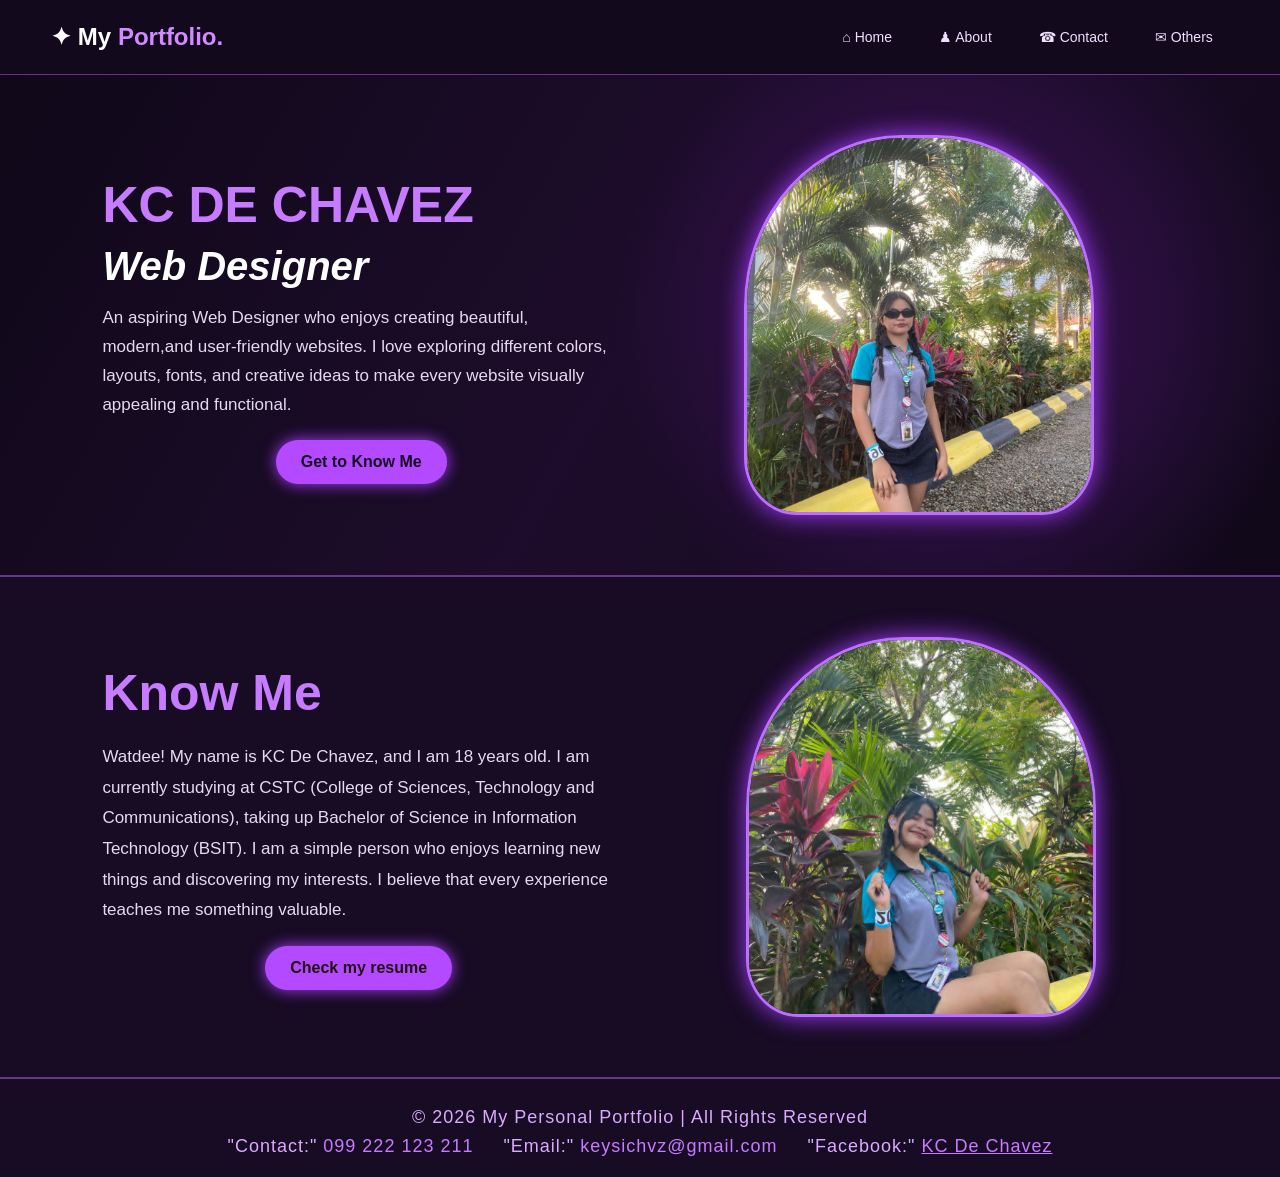
<file: index.html>
<!DOCTYPE html>
<html>
<head>
    <meta charset="UTF-8">
    <meta name="viewport" content="width=device-width, initial-scale=1.0">
    <title>My Personal Portfolio</title>
    <link rel="stylesheet" href="index.css">
</head>
<body>

    <header>
        <a href="index.html" class="logo">✦ My <span>Portfolio.</span></a>

        <nav>
            <ul class="navbar">
                <li><a href="index.html">⌂ Home</a></li>
                <li><a href="about.html">♟ About</a></li>
                <li><a href="contact.html">☎ Contact</a></li>
                <li><a href="others.html">✉ Others</a></li>
            </ul>
        </nav>
    </header>

    <section class="home">
        <div class="home-text">
            <h2>KC DE CHAVEZ</h2>
            <h1>Web Designer</h1>
            <p>
                An aspiring Web Designer who enjoys creating beautiful, modern,and user-friendly websites. 
                I love exploring different colors, layouts, fonts, and creative ideas 
                to make every website visually appealing and functional. 
            </p>

            <a href="#know-me" class="btn">Get to Know Me</a>
        </div>
        <div class="home-image">
            <img src="dp.jpe" alt="My Picture">
        </div>
    </section>
   
    <section class="know-me" id="know-me">
          <div class="text"> 
             <h1>Know Me</h1>
             <p>Watdee! My name is KC De Chavez, 
                and I am 18 years old. I am currently studying at CSTC
                 (College of Sciences, Technology and Communications),
                  taking up Bachelor of Science in Information Technology (BSIT).
                   I am a simple person who enjoys learning new things and discovering my interests.
                    I believe that every experience teaches me something valuable.
            </p>
            <a style="color: rgb(36, 14, 14);" href="Resume.html" class="btn">Check my resume</a>
          </div>
          <div class="know-pic">
               <img src="DP2.jpe" alt>
     </section>

   
<footer class="footer">

    <p>© 2026 My Personal Portfolio | All Rights Reserved</p>

    <div class="footer-info">
        <p>"Contact:" <span>099 222 123 211</span></p>
        <p>"Email:" <span>keysichvz@gmail.com</span></p>
        <p>"Facebook:" 
            <a href="https://www.facebook.com/kc.dechavez.752">
                KC De Chavez
            </a>
        </p>
    </div>
</footer>


</body>
</html>
</file>
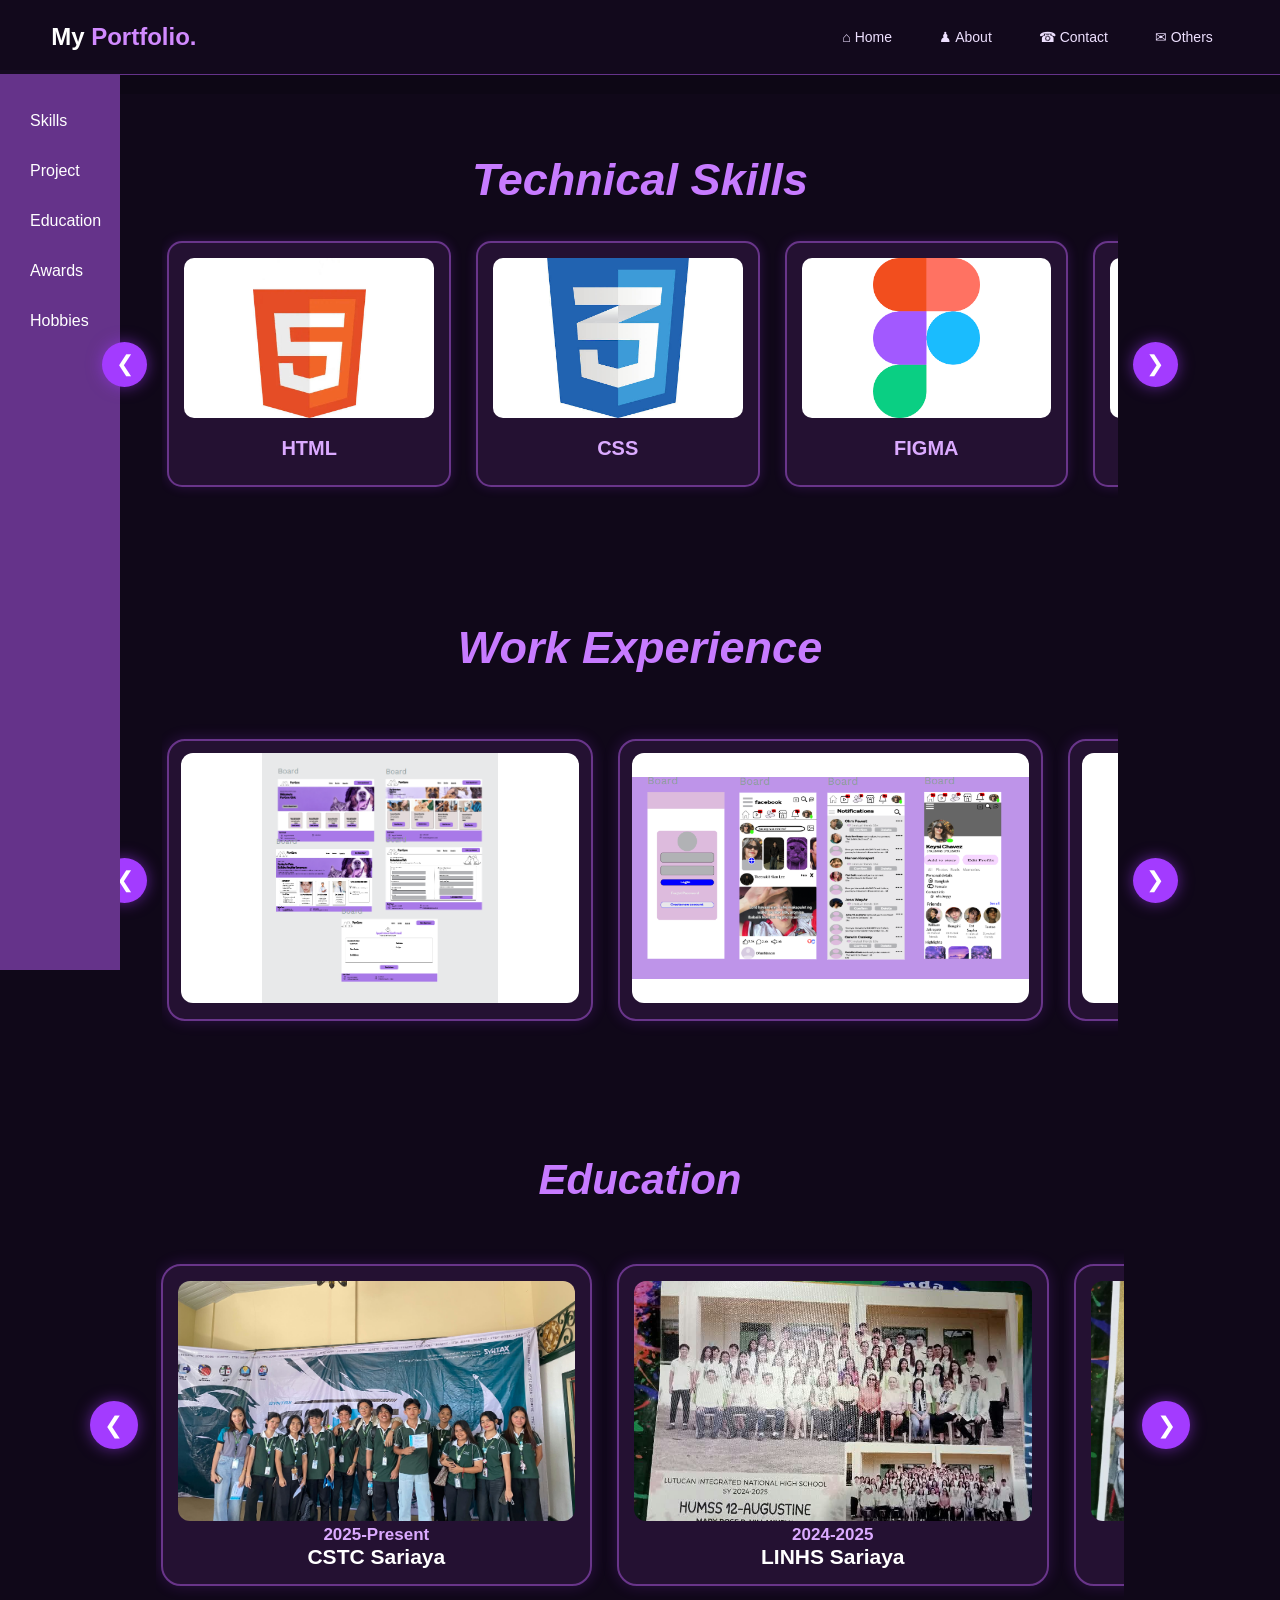
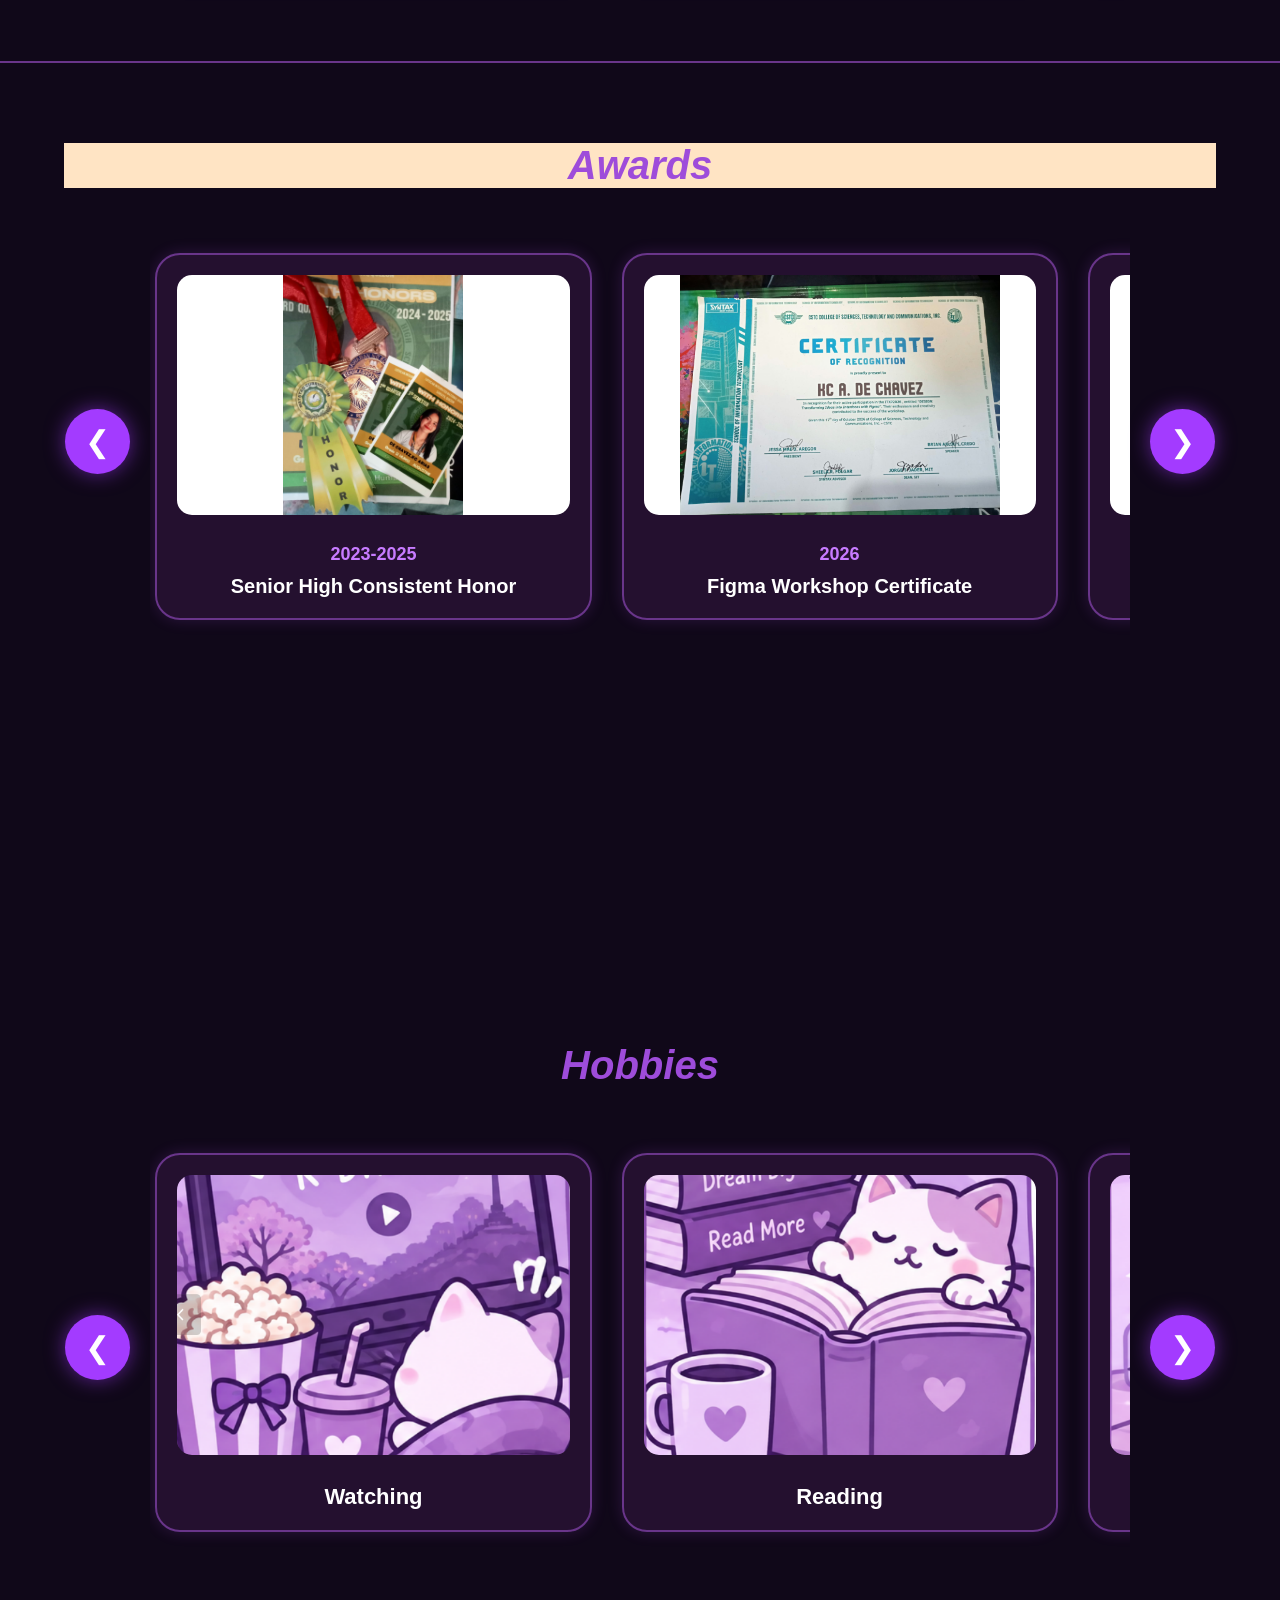
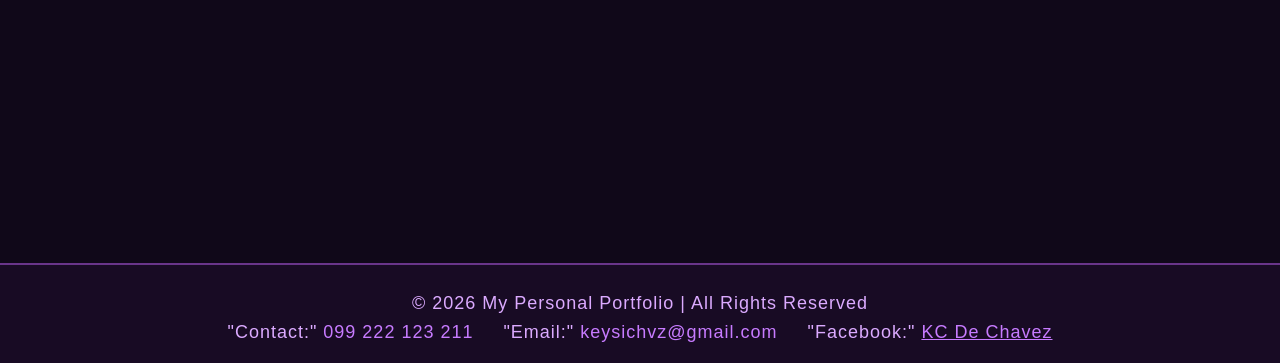
<file: about.html>
<!DOCTYPE html>
<html lang="en">
<head>
    <meta charset="UTF-8">
    <meta name="viewport" content="width=device-width, initial-scale=1.0">
    <title>About Me | My Portfolio</title>
    <link rel="stylesheet" href="index.css">
</head>
<body>

    <header>
        <a href="index.html" class="logo">
            My <span>Portfolio.</span>
        </a>

        <nav>
            <ul class="navbar">
                <li><a href="index.html">⌂ Home</a></li>
                <li><a href="about.html">♟ About</a></li>
                <li><a href="contact.html">☎ Contact</a></li>
                <li><a href="others.html">✉ Others</a></li>
            </ul>
        </nav>
    </header>

    <div class="page-layout">

    <nav class="side-navbar" id="sideNavbar">
        <ul>
            <li><a href="#skills">Skills</a></li>
            <li><a href="#project">Project</a></li>
            <li><a href="#education">Education</a></li>
            <li><a href="#awards">Awards</a></li>
            <li><a href="#hobbies">Hobbies</a></li>
        </ul>
    </nav>

    <button type="button"
        class="sidebar-toggle"
        id="sidebarToggle"
        onclick="toggleSidebar()">
        ❯
    </button>

</div>
        <main class="main-content">

        
           
<section id="skills" class="skills">

    <h1>Technical Skills</h1>

    <div class="carousel-container">

        <button class="arrow left" id="prev">&#10094;</button>

        <div class="skills-wrapper" id="skillsWrapper">

            <div class="skill-card">
                <img src="html.jpe" alt="HTML">
                <h3>HTML</h3>
            </div>

            <div class="skill-card">
                <img src="css.jpe" alt="CSS">
                <h3>CSS</h3>
            </div>

            <div class="skill-card">
                <img src="figma.png" alt="Figma">
                <h3>FIGMA</h3>
            </div>

            <div class="skill-card">
                <img src="canva.jpe" alt="Canva">
                <h3>CANVA</h3>
            </div>

            <div class="skill-card">
                <img src="word.jpe" alt="Word">
                <h3>WORD</h3>
            </div>

            <div class="skill-card">
                <img src="excel.png" alt="Excel">
                <h3>EXCEL</h3>
            </div>

            <div class="skill-card">
                <img src="sheet.jpe" alt="Sheets">
                <h3>SHEETS</h3>
            </div>

        </div>

        <button class="arrow right" id="next">&#10095;</button>

    </div>

</section>

      
<section id="project" class="work-exp">

    <h1>Work Experience</h1>

    <div class="exp-carousel">

        <button class="exp-arrow" id="exp-prev">&#10094;</button>

        <div class="exp-container" id="exp-container">

            <div class="exp-card">
                <img src="w1.PNG" alt="Work Experience 1">
            </div>

            <div class="exp-card">
                <img src="w2.PNG" alt="Work Experience 2">
            </div>

            <div class="exp-card">
                <img src="w3.PNG" alt="Work Experience 3">
            </div>

            <div class="exp-card">
                <img src="w4.jpg" alt="Work Experience 4">
            </div>

            <div class="exp-card">
                <img src="w5.webp" alt="Work Experience 5">
            </div>

            <div class="exp-card">
                <img src="w6.webp" alt="Work Experience 6">
            </div>

        </div>

        <button class="exp-arrow" id="exp-next">&#10095;</button>

    </div>

</section>

           
<section id="education" class="education">

    <h1>Education</h1>

    <div class="gallery-wrapper">

        <button class="gallery-arrow"
        onclick="slideGallery('edu-container', -1)">
        &#10094;
        </button>

        <div class="gallery-container" id="edu-container">

            <div class="gallery-card">
                <img src="coll.jpe" alt="College">
                <h3>2025-Present</h3>
                <h2>CSTC Sariaya</h2>
            </div>

            <div class="gallery-card">
                <img src="shs.jpe" alt="Senior High School">
                <h3>2024-2025</h3>
                <h2>LINHS Sariaya</h2>
            </div>

            <div class="gallery-card">
                <img src="hs.jpe" alt="High School">
                <h3>2022-2023</h3>
                <h2>CNHS Sariaya</h2>
            </div>

            <div class="gallery-card">
                <img src="elem.jpe" alt="Elementary">
                <h3>2018-2019</h3>
                <h2>CANDA E.S.</h2>
            </div>

        </div>

        <button class="gallery-arrow"
        onclick="slideGallery('edu-container', 1)">
        &#10095;
        </button>

    </div>

</section>


<section id="awards" class="award-sec">
    <h1 style="color: #9e4cda; font-style: oblique; background-color: bisque;">
        Awards
    </h1>

    <div class="award-wrapper">

        <button type="button" class="award-arrow"
            onclick="slideGallery('award-container', -1)">
            &#10094;
        </button>

        <div class="award-container" id="award-container">

            <div class="award-card">
                <img src="AWRD1.jpe" alt="">
                <h3>2023-2025</h3>
                <h2>Senior High Consistent Honor</h2>
            </div>

            <div class="award-card">
                <img src="AWRD2.jpe" alt="">
                <h3>2026</h3>
                <h2>Figma Workshop Certificate</h2>
            </div>

            <div class="award-card">
                <img src="AWRD3.jpe" alt="">
                <h3>2025</h3>
                <h2>ITSC2026 SEMINAR</h2>
            </div>

            <div class="award-card">
                <img src="AWRD4.jpe" alt="">
                <h3>2022</h3>
                <h2>Cooking Show</h2>
            </div>

        </div>

        <button type="button" class="award-arrow"
            onclick="slideGallery('award-container', 1)">
            &#10095;
        </button>

    </div>
</section>
                            

            <section id="hobbies" class="hobbies-sec">
    <h1>Hobbies</h1>

    <div class="hobbies-wrapper">

        <button type="button" class="hobbies-arrow"
            onclick="slideGallery('hobbies-container', -1)">
            &#10094;
        </button>

        <div class="hobbies-container" id="hobbies-container">

            <div class="hobbies-card">
                <img src="W.PNG" alt="Watching">
                <h2>Watching</h2>
            </div>

            <div class="hobbies-card">
                <img src="R.PNG" alt="Reading">
                <h2>Reading</h2>
            </div>

            <div class="hobbies-card">
                <img src="C.PNG" alt="Cooking">
                <h2>Cooking</h2>
            </div>

        </div>

        <button type="button" class="hobbies-arrow"
            onclick="slideGallery('hobbies-container', 1)">
            &#10095;
        </button>

    </div>
</section>

        </main>
    </div>

    <footer class="footer">

    <p>© 2026 My Personal Portfolio | All Rights Reserved</p>

    <div class="footer-info">

        <p>"Contact:" <span>099 222 123 211</span></p>
        <p>"Email:" <span>keysichvz@gmail.com</span></p>
        <p>"Facebook:" 
            <a href="https://www.facebook.com/kc.dechavez.752">
                KC De Chavez
            </a>
        </p>
    </div>
</footer>

    <script src="index.js"></script>
</body>
</html>
</file>
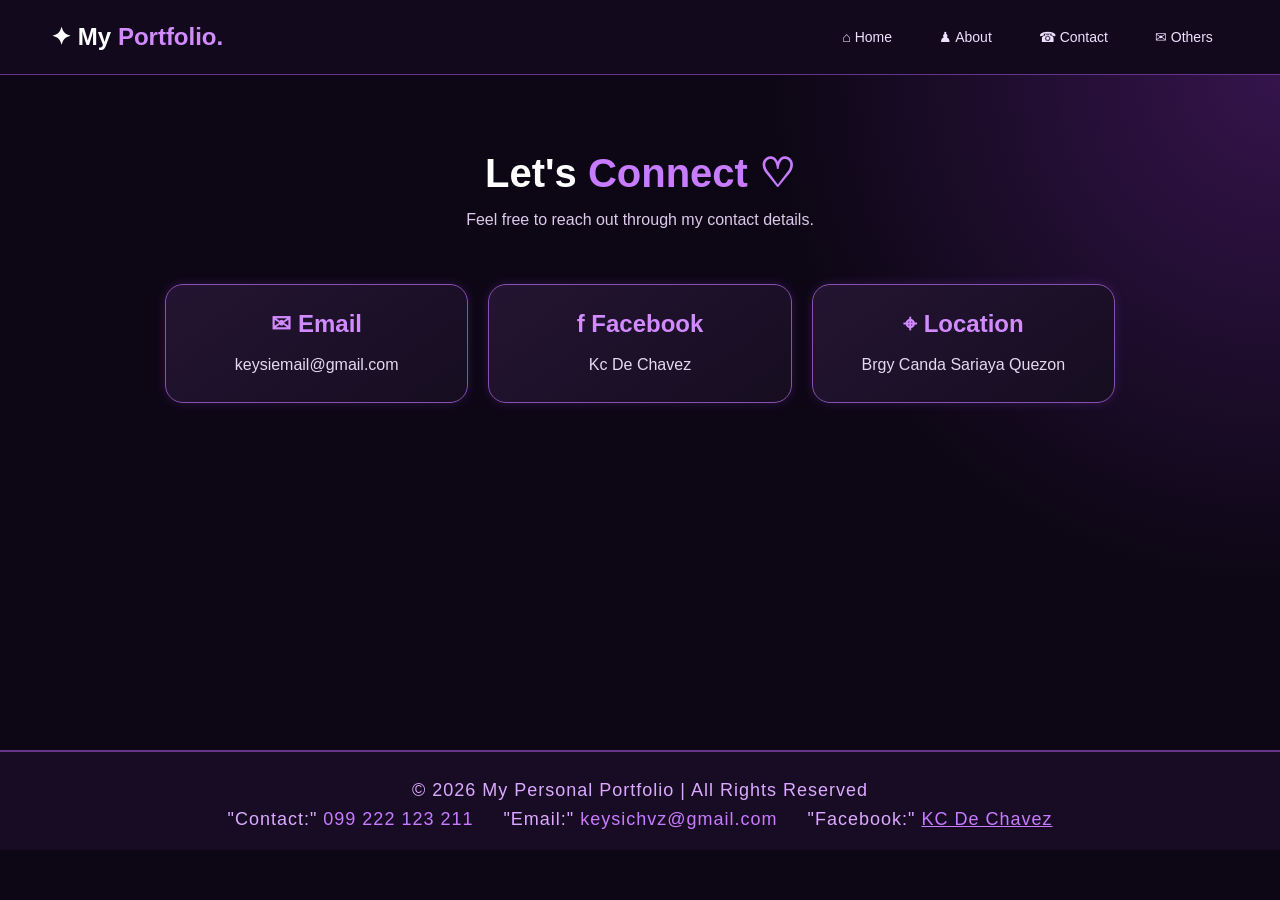
<file: contact.html>
<!DOCTYPE html>
<html lang="en">
<head>
    <meta charset="UTF-8">
    <meta name="viewport" content="width=device-width, initial-scale=1.0">
    <title>Contact Me | Kesi</title>
    <link rel="stylesheet" href="index.css">
</head>
<body>

    <header>
        <a href="index.html" class="logo">✦ My <span>Portfolio.</span></a>

        <nav>
            <ul class="navbar">
                <li><a href="index.html">⌂ Home</a></li>
                <li><a href="about.html">♟ About</a></li>
                <li><a href="contact.html">☎ Contact</a></li>
                <li><a href="others.html">✉ Others</a></li>
            </ul>
        </nav>
    </header>

    <main class="page-content">

        <section class="page-heading">
            <h1>Let's <span>Connect ♡</span></h1>
            <p>Feel free to reach out through my contact details.</p>
        </section>

        <section class="card-container">

            <div class="glow-card">
                <h2>✉ Email</h2>
                <p>keysiemail@gmail.com</p>
            </div>

            <div class="glow-card">
                <h2>f Facebook</h2>
                <p>Kc De Chavez</p>
            </div>

            <div class="glow-card">
                <h2>⌖ Location</h2>
                <p>Brgy Canda Sariaya Quezon</p>
            </div>

        </section>

    </main>

     <footer class="footer">

    <p>© 2026 My Personal Portfolio | All Rights Reserved</p>

    <div class="footer-info">
        <p>"Contact:" <span>099 222 123 211</span></p>
        <p>"Email:" <span>keysichvz@gmail.com</span></p>
        <p>"Facebook:" 
            <a href="https://www.facebook.com/kc.dechavez.752">
                KC De Chavez
            </a>
        </p>
    </div>
</footer>

</body>
</html>
</file>
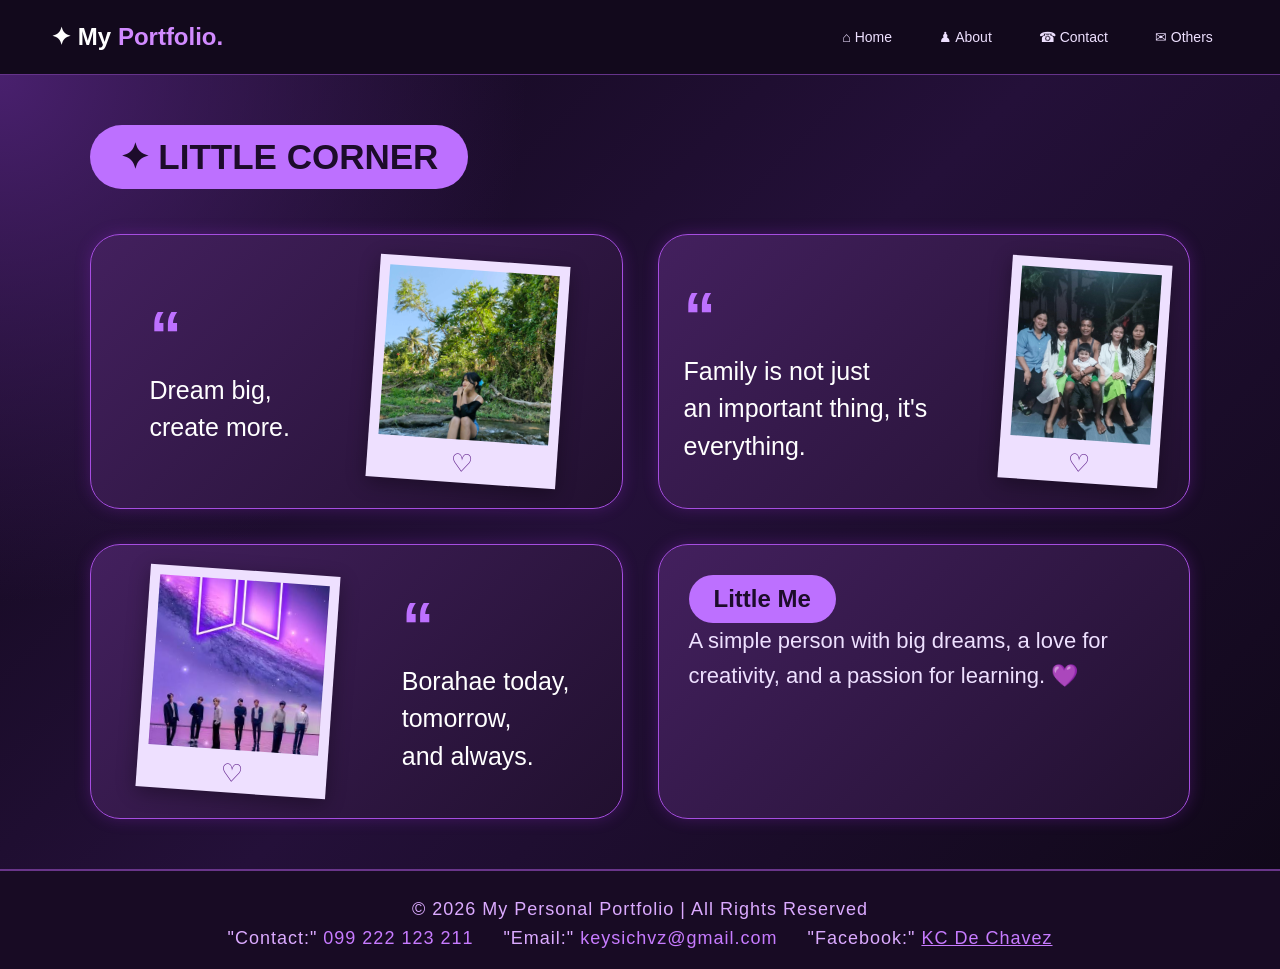
<file: others.html>
<!DOCTYPE html>
<html>
<head>
    <meta name="viewport" content="width=device-width, initial-scale=1.0">
    <title>Others</title>
    <link rel="stylesheet" href="index.css">
</head>
<body>

    <header>
        <a href="index.html" class="logo">✦ My <span>Portfolio.</span></a>

        <nav>
            <ul class="navbar">
                <li><a href="index.html">⌂ Home</a></li>
                <li><a href="about.html">♟ About</a></li>
                <li><a href="contact.html">☎ Contact</a></li>
                <li><a href="others.html">✉ Others</a></li>
            </ul>
        </nav>
    </header>


<section class="others" id="others">

    <div class="others-header">
        <h1>✦ LITTLE CORNER</h1>
    </div>

    <div class="others-container">
        <div class="quote-card">
            <div class="quote-text">
                <h2>“</h2>
                <p>Dream big,<br> create <span>more.</span></p>
            </div>

            <div class="polaroid">
                <img src="me.jpe" alt="mine">
                <p>♡</p>
            </div>
        </div>

      
        <div class="quote-card">
            <div class="quote-text">
                <h2>“</h2>
                <p>Family is not just<br> an important thing, <span>it's everything.</span></p>
            </div>

            <div class="polaroid">
                <img src="fam.jpe" alt="My Photo">
                <p>♡</p>
            </div>
        </div>


        <div class="quote-card">
            <div class="polaroid">
                <img src="motiv.jpe" alt="bts">
                <p>♡</p>
            </div>

            <div class="quote-text">
                <h2>“</h2>
                <p>Borahae today,<br>
                tomorrow, <br>and always.</p>
            </div>
        </div>

        <div class="about-card">
            <h2>Little Me</h2>
            <p>
                A simple person with big dreams,
                a love for creativity, and a passion
                for learning. 💜
            </p>
        </div>

    </div>

</section>


<footer class="footer">

    <p>© 2026 My Personal Portfolio | All Rights Reserved</p>

    <div class="footer-info">

        <p>"Contact:" <span>099 222 123 211</span></p>
        <p>"Email:" <span>keysichvz@gmail.com</span></p>
        <p>"Facebook:" 
            <a href="https://www.facebook.com/kc.dechavez.752">
                KC De Chavez
            </a>
        </p>
    </div>
</footer>


<script src="index.js"></script>

</body>

</html>
</file>
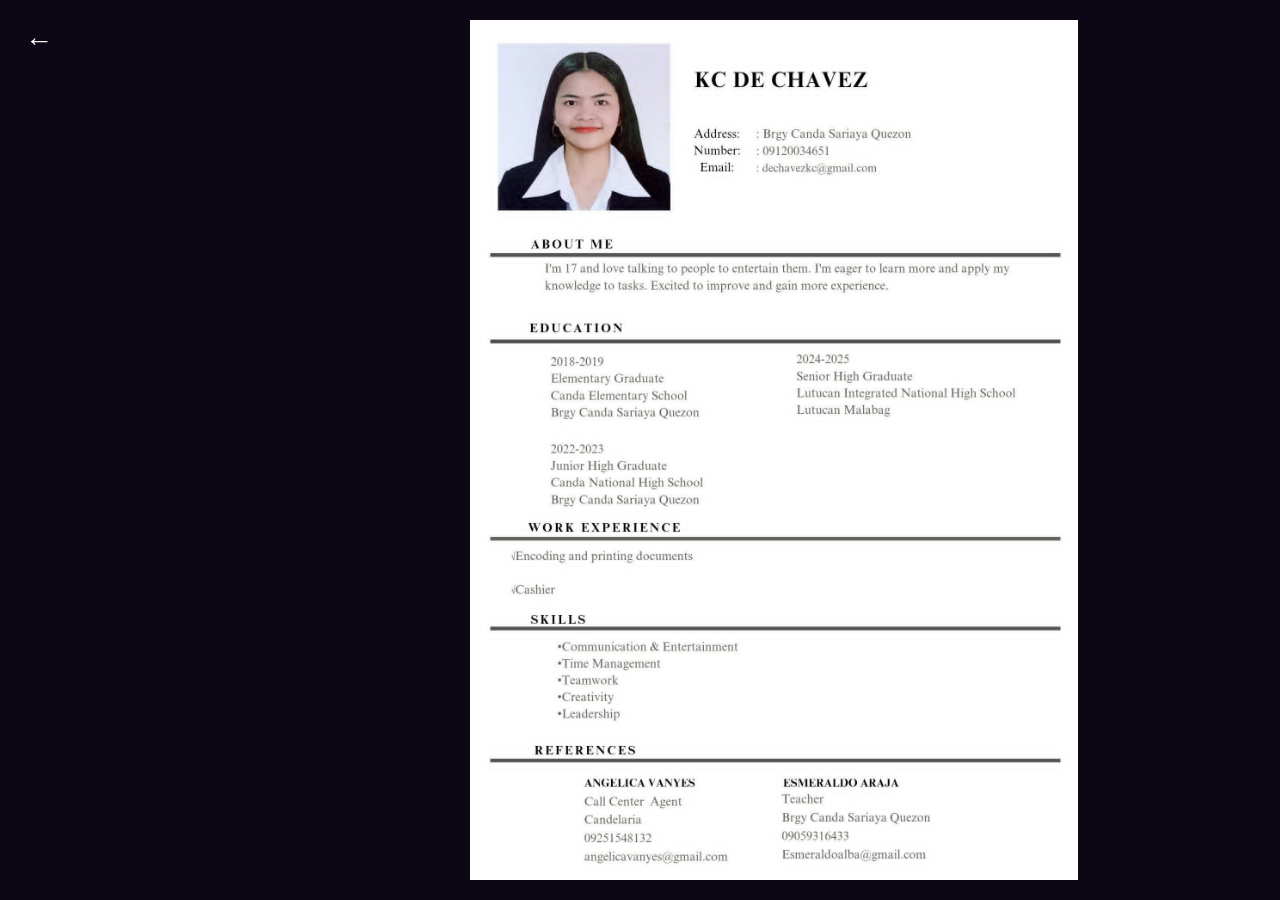
<file: Resume.html>
<!DOCTYPE html>
<html lang="en">
<head>
    <meta charset="UTF-8">
    <meta name="viewport" content="width=device-width, initial-scale=1.0">
    <title>Resume</title>
    <link rel="stylesheet" href="index.html">
    <link rel="stylesheet" href="index.css">
</head>
<body>
    <img class ="resume" src="res.jpe" alt="Resume">
  <button class="backbutton" onclick="history.back()">
  &#8592;
</button>
</body>
</html>
</file>
<file: index.css>
* {
    margin: 0;
    padding: 0;
    box-sizing: border-box;
    scroll-behavior: smooth;
}

body {
    background: #0d0715;
    color: #ffffff;
    font-family: Arial, sans-serif;
    overflow-x: hidden;
}

header {
    width: 100%;
    min-height: 75px;
    padding: 15px 4%;
    background: rgba(19, 10, 30, 0.96);
    border-bottom: 1px solid #65338a;

    display: flex;
    justify-content: space-between;
    align-items: center;

    position: sticky;
    top: 0;
    z-index: 1000;
}

.logo {
    color: white;
    font-size: 24px;
    font-weight: bold;
    text-decoration: none;
}

.logo span {
    color: #d18aff;
}

/* navbar */
nav .navbar {
    display: flex;
    align-items: center;
    gap: 15px;
    list-style: none;
}

.navbar li a {
    display: block;
    color: #eee0ff;
    text-decoration: none;
    padding: 10px 16px;
    border-radius: 30px;
    font-size: 14px;
    transition: 0.3s;
}

.navbar li a:hover,
.navbar li a.active {
    background: #8e36d8;
    color: white;
    box-shadow: 0 0 15px #ad52ff;
}

/* home sec  */
.home {
    min-height: 480px;
    padding: 60px 8%;
    display: flex;
    justify-content: space-between;
    align-items: center;
    gap: 40px;
    background:
        radial-gradient(circle at 75% 50%, #40145d 0%, transparent 35%),
        linear-gradient(120deg, #100819, #1d0c2b, #100819);
    border-bottom: 2px solid #69358a;
}

.home-text {
    max-width: 650px;
    flex: 1;
}

.home-text h1 {
    font-size: 40px;
    margin: 0;
    font-style: italic;
}

.home-text h2 {
    color: #c77bff;
    font-size: 50px;
    margin: 10px 0;
    font-weight: bold;
}

.home-text h3 {
    color: #dbaaff;
    letter-spacing: 4px;
    margin: 10px 0;
}

.home-text p {
    color: #e6d9ef;
    font-size: 17px;
    line-height: 1.7;
    margin-top: 15px;
}

.home-image {
    flex: 1;
    width: 50%;
    display: flex;
    justify-content: center;
    align-items: center;
}

.home-image img,
.know-pic img {
    width: 350px;
    height: 380px;
    object-fit: cover;
    margin: 0;
    border-radius: 45% 45% 15% 15%;
    border: 3px solid #bd70ff;
    box-shadow: 0 0 25px #a33bff;
}


/* knowme sec   */
.know-me {
    min-height: 500px;
    padding: 60px 8%;
    display: flex;
    justify-content: space-between;
    align-items: center;
    gap: 50px;
    background: #180b24;
}

.text {
    flex: 1;
    max-width: 600px;
}

.text h1 {
    font-size: 50px;
    color: #c77bff;
    margin-bottom: 20px;
}

.text p {
    color: #e6d9ef;
    font-size: 17px;
    line-height: 1.8;
}

.know-pic {
    flex: 1;
    display: flex;
    justify-content: center;
    align-items: center;
}


/* btns */
.home-text .btn {
    display: block;
    width: fit-content;
    margin: 20px auto 0;
}

.btn,
.btn-outline {
    display: inline-block;
    padding: 13px 25px;
    border-radius: 30px;
    text-decoration: none;
    font-weight: bold;
    transition: 0.3s;
     display: block;
    width: fit-content;
    margin: 20px auto 0;
}

.btn {
    background: #b34aff;
    color: #160820;
    box-shadow: 0 0 15px #a83dff;
}

.btn-outline {
    border: 2px solid #c77bff;
    color: white;
}

.btn:hover,
.btn-outline:hover {
    transform: translateY(-4px);
    box-shadow: 0 0 20px #c77bff;
}

/* about prev  */
.about-preview {
    margin: 25px 4%;
    padding: 25px;
    min-height: 180px;

    display: flex;
    align-items: center;
    gap: 30px;

    background: #1b1027;
    border: 1px solid #75439a;
    border-radius: 25px;
    box-shadow: 0 0 15px rgba(176, 91, 255, 0.2);
}

.about-picture img {
    width: 260px;
    height: 160px;
    object-fit: cover;
    border-radius: 20px;
    border: 2px solid #c77bff;
}

.about-description {
    flex: 1;
}

.about-description h2 {
    font-size: 32px;
    margin-bottom: 12px;
}

.about-description h2 span,
.skills h2 span,
.page-heading span,
.info-section h2 span {
    color: #c77bff;
}

.about-description p {
    line-height: 1.6;
    color: #e6d9ef;
}

.personality {
    min-width: 230px;
    border-left: 1px solid #9c60c7;
    padding-left: 30px;
}

.personality p {
    margin: 13px 0;
    color: #eadcf5;
}



/* skills sec  */
.skills {
    padding: 25px 5% 50px;
    text-align: center;
}

.skills h2 {
    font-size: 32px;
    margin-bottom: 25px;
}

.skill-container,
.card-container {
    display: grid;
    grid-template-columns: repeat(3, 1fr);
    gap: 20px;
}

.skill-card,
.glow-card {
    background: linear-gradient(145deg, #241432, #160d20);
    border: 1px solid #8950b3;
    border-radius: 18px;
    padding: 25px 18px;
    text-align: center;
    box-shadow: 0 0 12px rgba(171, 85, 255, 0.18);
    transition: 0.3s;
}

.skill-card:hover,
.glow-card:hover {
    transform: translateY(-7px);
    box-shadow: 0 0 22px #9e4cda;
    border-color: #d18aff;
}

.skill-icon {
    font-size: 35px;
    margin-bottom: 10px;
}

.skill-card h3,
.glow-card h3 {
    color: #d9a1ff;
    margin-bottom: 10px;
}

.skill-card p,
.glow-card p {
    color: #e6d9ef;
    line-height: 1.5;
}

/* othrs pges */
.page-content {
    min-height: 75vh;
    padding: 40px 6%;
    background:
        radial-gradient(circle at top right, #35144c, transparent 35%),
        #0d0715;
}

.page-heading {
    text-align: center;
    padding: 35px 10px;
}

.page-heading h1 {
    font-size: 40px;
    margin-bottom: 15px;
}

.page-heading p {
    color: #ddc9eb;
    font-size: 16px;
}

.info-section {
    margin: 30px 0;
}

.info-section h2 {
    text-align: center;
    font-size: 30px;
    margin-bottom: 25px;
}

.info-section .glow-card {
    margin-bottom: 15px;
}

/* cntct page  */
.page-content > .card-container {
    max-width: 950px;
    margin: 20px auto;
}

.page-content > .card-container .glow-card h2 {
    color: #d18aff;
    margin-bottom: 15px;
}

/* footer */
.footer {
    background: #180b24;
    border-top: 2px solid #69358a;
    padding: 20px 10px;
    text-align: center;
}

.footer p {
    color: #dbaaff;
    font-size: 18px;
    letter-spacing: 1px;
    margin: 8px 0;
}

.footer-info {
    display: flex;
    justify-content: center;
    align-items: center;
    gap: 30px;
    flex-wrap: wrap;
}

.footer-info p {
    margin: 0;
}

.footer-info span,
.footer-info a {
    color: #c77bff;
    text-decoration: none;
}

.footer-info a {
    text-decoration: underline;
}

.footer-info a:hover {
    color: white;
}



/* Sidebar */
.side-navbar {
  width: 120px;
  height: 100vh;
  background-color:  #65338a;
  padding: 20px;
  position: fixed;
  left: 0;
  top: 0;
  display: flex;
  flex-direction: column;
  justify-content: flex-start;
  margin-top: 70px;
}


.side-navbar ul {
  list-style: none;
  padding: 0;
  margin: 0;
  width: 100%;
}

.side-navbar ul li {
  margin: 12px 0;
}

.side-navbar ul li a {
  color: white;
  text-decoration: none;
  display: block;
  padding: 10px;
  border-radius: 20px;
  transition: 0.3s;
}

.side-navbar ul li a:hover,
.side-navbar ul li a.act {
  background-color:  #9e4cda;
  color: #1e1e2f;
}


/* skills */
.skills {
    background: #100819;
    padding: 60px 8%;
    text-align: center;
    overflow: hidden;
}

.skills h1 {
    color: #c77bff;
    font-size: 45px;
    font-style: italic;
    margin-bottom: 20px;
}

.skills p {
    color: #e6d9ef;
    font-size: 18px;
    line-height: 1.8;
    margin-bottom: 50px;
}

/* crsl */
.carousel-container {
    position: relative;
    display: flex;
    align-items: center;
    gap: 15px;
}

.skills-wrapper {
    display: flex;
    gap: 25px;
    overflow-x: auto;
    scroll-behavior: smooth;
    scrollbar-width: none;
    width: 100%;
    padding: 15px 5px;
}

.skills-wrapper::-webkit-scrollbar {
    display: none;
}

/* skill crd  */
.skill-card {
    flex: 0 0 30%;
    min-width: 30%;
    background: #241132;
    border: 2px solid #69358a;
    border-radius: 15px;
    padding: 15px;
    transition: 0.3s;
    box-shadow: 0 0 12px #a33bff33;
}

.skill-card:hover {
    transform: translateY(-8px);
    border-color: #c77bff;
    box-shadow: 0 0 25px #a33bff88;
}

/* lndscpe img */
.skill-card img {
    width: 100%;
    height: 160px;
    object-fit: contain;
    background: #fff;
    border-radius: 10px;
}

.skill-card h3 {
    color: #dbaaff;
    margin-top: 15px;
    font-size: 20px;
}

/* arrw btn*/
.arrow {
    background: #a33bff;
    color: white;
    border: none;
    border-radius: 50%;
    width: 45px;
    height: 45px;
    min-width: 45px;
    font-size: 22px;
    cursor: pointer;
    box-shadow: 0 0 15px #a33bff88;
    transition: 0.3s;
    z-index: 2;
}

.arrow:hover {
    background: #d18aff;
    transform: scale(1.1);
}

/* MOBILE */
@media (max-width: 768px) {
    .skill-card {
        flex: 0 0 85%;
        min-width: 85%;
    }

    .skill-card img {
        height: 140px;
    }

    .skills h1 {
        font-size: 35px;
    }
}

/*Work EXp*/
.work-exp {
    background: #100819;
    padding: 60px 8%;
    text-align: center;
    overflow: hidden;
}

.work-exp h1 {
    color: #c77bff;
    font-size: 45px;
    font-style: italic;
    margin-bottom: 50px;
}

/* carousel */
.exp-carousel {
    display: flex;
    align-items: center;
    gap: 15px;
}

.exp-container {
    display: flex;
    gap: 25px;
    overflow-x: auto;
    scroll-behavior: smooth;
    scrollbar-width: none;
    width: 100%;
    padding: 15px 5px;
}

.exp-container::-webkit-scrollbar {
    display: none;
}

/* img crd */
.exp-card {
    flex: 0 0 45%;
    min-width: 45%;
    background: #241132;
    border: 2px solid #69358a;
    border-radius: 18px;
    padding: 12px;
    box-shadow: 0 0 15px #a33bff33;
    transition: 0.3s;
}

.exp-card:hover {
    transform: translateY(-8px);
    box-shadow: 0 0 25px #a33bff88;
    border-color: #c77bff;
}

.exp-card img {
    width: 100%;
    height: 250px;
    object-fit: contain;
    background: white;
    border-radius: 12px;
}

/* arrows */
.exp-arrow {
    min-width: 45px;
    height: 45px;
    border: none;
    border-radius: 50%;
    background: #a33bff;
    color: white;
    font-size: 22px;
    cursor: pointer;
    box-shadow: 0 0 15px #a33bff88;
    transition: 0.3s;
}

.exp-arrow:hover {
    background: #d18aff;
    transform: scale(1.1);
}

/* mobile */
@media (max-width: 768px) {
    .exp-card {
        flex: 0 0 90%;
        min-width: 90%;
    }

    .exp-card img {
        height: 200px;
    }
}

/* educ sec */
.education {
    background: #100819;
    padding: 60px 7%;
    text-align: center;
    border-bottom: 2px solid #69358a;
}

.education h1 {
    color: #c77bff;
    font-size: 42px;
    font-style: italic;
    margin-bottom: 45px;
}

/* container */
.gallery-wrapper {
    display: flex;
    align-items: center;
    gap: 18px;
}

.gallery-container {
    display: flex;
    gap: 25px;
    width: 100%;
    overflow-x: auto;
    scroll-behavior: smooth;
    scrollbar-width: none;
    padding: 15px 5px;
}

.gallery-container::-webkit-scrollbar {
    display: none;
}

/* crds */
.gallery-card {
    flex: 0 0 45%;
    min-width: 45%;
    background: #241132;
    border: 2px solid #69358a;
    border-radius: 20px;
    padding: 15px;
    box-shadow: 0 0 15px #a33bff33;
    transition: 0.3s;
}

.gallery-card:hover {
    transform: translateY(-8px);
    border-color: #c77bff;
    box-shadow: 0 0 25px #a33bff88;
}

/* img lndspe */
.gallery-card img {
    width: 100%;
    height: 240px;
    object-fit: cover;
    border-radius: 12px;
}

.gallery-card h3 {
    color: #dbaaff;
    font-size: 17px;
}

.gallery-card h2 {
    color: white;
    font-size: 21px;
}

/* arrows */
.gallery-arrow {
    flex-shrink: 0;
    width: 48px;
    height: 48px;
    border: none;
    border-radius: 50%;
    background: #a33bff;
    color: white;
    font-size: 23px;
    cursor: pointer;
    box-shadow: 0 0 15px #a33bff88;
}

.gallery-arrow:hover {
    background: #c77bff;
    transform: scale(1.1);
}

@media (max-width: 768px) {
    .gallery-card {
        flex: 0 0 90%;
        min-width: 90%;
    }
}

/*Awards*/
.award-sec {
    width: 100%;
    min-height: 100vh;
    padding: 80px 5%;
    background: #100819;
    box-sizing: border-box;
    overflow: hidden;
}

.award-sec h1 {
    color: #9e4cda;
    font-style: oblique;
    text-align: center;
    font-size: 40px;
    margin-bottom: 50px;
    background: transparent;
}

/* award wrap */
.award-wrapper {
    width: 100%;
    display: flex;
    align-items: center;
    justify-content: center;
    gap: 20px;
    position: relative;
}

/* award cont */
.award-container {
    display: flex;
    align-items: stretch;
    gap: 30px;
    width: 85%;
    overflow-x: auto;
    scroll-behavior: smooth;
    scrollbar-width: none;
    padding: 15px 5px 25px;
    box-sizing: border-box;
}

.award-container::-webkit-scrollbar {
    display: none;
}

/* award crd */
.award-card {
    flex: 0 0 45%;
    min-width: 45%;
    background: #24102f;
    border: 2px solid #69358a;
    border-radius: 25px;
    padding: 20px;
    text-align: center;
    box-shadow: 0 0 15px #9e4cda33;
    transition: 0.3s ease;
    box-sizing: border-box;
}

.award-card:hover {
    transform: translateY(-10px);
    border-color: #c77bff;
    box-shadow: 0 0 25px #a33bff88;
}

/* award img */
.award-card img {
    width: 100%;
    height: 240px;
    object-fit: contain;
    background: #ffffff;
    border-radius: 15px;
    margin-bottom: 15px;
}

/* award yr */
.award-card h3 {
    color: #c77bff;
    font-size: 18px;
    margin: 10px 0;
}

/* award title */
.award-card h2 {
    color: #ffffff;
    font-size: 20px;
    margin-top: 10px;
}

/* l and r arrows */
.award-arrow {
    width: 65px;
    height: 65px;
    flex-shrink: 0;
    border: none;
    border-radius: 50%;
    background: #a33bff;
    color: white;
    font-size: 30px;
    cursor: pointer;
    position: relative;
    z-index: 9999;
    pointer-events: auto;
    box-shadow: 0 0 20px #a33bff88;
    transition: 0.3s ease;
}

.award-arrow:hover {
    background: #c77bff;
    transform: scale(1.1);
}

/* RESPONSIVE DESIGN */
@media screen and (max-width: 768px) {

    .award-sec {
        padding: 60px 3%;
    }

    .award-wrapper {
        gap: 10px;
    }

    .award-container {
        width: 80%;
        gap: 15px;
    }

    .award-card {
        flex: 0 0 90%;
        min-width: 90%;
    }

    .award-card img {
        height: 200px;
    }

    .award-arrow {
        width: 45px;
        height: 45px;
        font-size: 22px;
    }

    .award-card h2 {
        font-size: 16px;
    }
}

/*Hobbies Sec*/
.hobbies-sec {
    width: 100%;
    min-height: 100vh;
    padding: 80px 5%;
    background: #100819;
    box-sizing: border-box;
    overflow: hidden;
}

.hobbies-sec h1 {
    color: #9e4cda;
    font-style: oblique;
    text-align: center;
    font-size: 40px;
    margin-bottom: 50px;
    background: transparent;
}

/* hobbies wrap */
.hobbies-wrapper {
    width: 100%;
    display: flex;
    align-items: center;
    justify-content: center;
    gap: 20px;
    position: relative;
}

/* hobbies cont */
.hobbies-container {
    display: flex;
    align-items: stretch;
    gap: 30px;
    width: 85%;
    overflow-x: auto;
    scroll-behavior: smooth;
    scrollbar-width: none;
    padding: 15px 5px 25px;
    box-sizing: border-box;
}

.hobbies-container::-webkit-scrollbar {
    display: none;
}

/* hobbiescard */
.hobbies-card {
    flex: 0 0 45%;
    min-width: 45%;
    background: #24102f;
    border: 2px solid #69358a;
    border-radius: 25px;
    padding: 20px;
    text-align: center;
    box-shadow: 0 0 15px #9e4cda33;
    transition: 0.3s ease;
    box-sizing: border-box;
}

.hobbies-card:hover {
    transform: translateY(-10px);
    border-color: #c77bff;
    box-shadow: 0 0 25px #a33bff88;
}

/* hobbies img */
.hobbies-card img {
    width: 100%;
    height: 280px;
    object-fit: cover;
    border-radius: 15px;
    margin-bottom: 15px;
}

/* hobbies title */
.hobbies-card h2 {
    color: #ffffff;
    font-size: 22px;
    margin-top: 10px;
}

/* HOBBIES ARROWS */

.hobbies-arrow {
    width: 65px;
    height: 65px;
    flex-shrink: 0;
    border: none;
    border-radius: 50%;
    background: #a33bff;
    color: white;
    font-size: 30px;
    cursor: pointer;
    position: relative;
    z-index: 9999;
    pointer-events: auto;
    box-shadow: 0 0 20px #a33bff88;
    transition: 0.3s ease;
}

.hobbies-arrow:hover {
    background: #c77bff;
    transform: scale(1.1);
}

/* RESPONSIVEE */
@media screen and (max-width: 768px) {

    .hobbies-sec {
        padding: 60px 3%;
    }

    .hobbies-wrapper {
        gap: 10px;
    }

    .hobbies-container {
        width: 80%;
        gap: 15px;
    }

    .hobbies-card {
        flex: 0 0 90%;
        min-width: 90%;
    }

    .hobbies-card img {
        height: 220px;
    }

    .hobbies-arrow {
        width: 45px;
        height: 45px;
        font-size: 22px;
    }

    .hobbies-card h2 {
        font-size: 18px;
    }
}

 
/* Resumee*/
.resume{
  display: flex;
  flex-direction: column;
  align-items: center;
  justify-content: center;
  height: 100vh;
  padding: 20px;
  margin-left: 450px;
}

/* Back Button */
.backbutton {
  position: absolute;
  top: 25px;
  left: 25px;
  background: none;
  border: none;
  color: #fff;
  font-size: 28px;
  cursor: pointer;
  transition: color 0.3s ease;
}

.backbutton:hover {
  color:  #9e4cda;
}


/* OTHERS SECTION */
.others {
    min-height: 750px;
    padding: 50px 7%;
    background:
        radial-gradient(circle at top left, #49206e, transparent 35%),
        linear-gradient(135deg, #100819, #241039, #100819);
    color: white;
}

/* HEADER */
.others-header {
    margin-bottom: 45px;
}

.others-header h1 {
    display: inline-block;
    background: #bd70ff;
    color: #1d0c2b;
    padding: 12px 30px;
    font-size: 35px;
    border-radius: 40px;
}

.others-header p {
    font-size: 28px;
    line-height: 1.5;
    color: #eee0ff;
    max-width: 750px;
}

.others-header span {
    color: #c77bff;
    font-style: italic;
    font-weight: bold;
}

/* CARD LAYOUT */
.others-container {
    display: grid;
    grid-template-columns: 1fr 1fr;
    gap: 35px;
}

/* QUOTE CARD */
.quote-card {
    min-height: 220px;
    padding: 25px;
    display: flex;
    justify-content: space-around;
    align-items: center;
    gap: 15px;
    background: linear-gradient(
        135deg,
        #43205e,
        #21102f
    );
    border: 1px solid #a64de0;
    border-radius: 30px;
    box-shadow: 0 0 15px #8426bb55;
}

.quote-text h2 {
    color: #bd70ff;
    font-size: 65px;
    margin: 0;
}

.quote-text p {
    font-size: 25px;
    line-height: 1.5;
    color: white;
}

.quote-text br {
    color: #c77bff;
    font-style: italic;
    font-weight: bold;
}

.quote-text small {
    color: #d9c4eb;
    font-size: 14px;
}

/* POLAROID PICTURE */

.polaroid {
    background: #eee0ff;
    padding: 10px 10px 0;
    width: 190px;
    transform: rotate(4deg);
    box-shadow: 0 5px 20px #00000055;
}

.polaroid img {
    width: 100%;
    height: 170px;
    object-fit: cover;
}

.polaroid p {
    color: #60218c;
    text-align: center;
    font-size: 25px;
    margin: 5px;
}

/* ABOUT ME CARD */

.about-card {
    min-height: 220px;
    padding: 30px;
    background: linear-gradient(
        135deg,
        #43205e,
        #21102f
    );
    border: 1px solid #a64de0;
    border-radius: 30px;
    box-shadow: 0 0 15px #8426bb55;
}

.about-card h2 {
    display: inline-block;
    color: #1d0c2b;
    background: #bd70ff;
    padding: 10px 25px;
    border-radius: 30px;
}

.about-card p {
    font-size: 22px;
    line-height: 1.6;
    color: #eee0ff;
}

/* RESPONSIVE */

@media (max-width: 768px) {

    .others-container {
        grid-template-columns: 1fr;
    }

    .quote-card {
        flex-wrap: wrap;
    }

    .others-header p {
        font-size: 22px;
    }

    .polaroid {
        width: 150px;
    }

}

/* MOBILE */
@media (max-width: 768px) {

    header {
        flex-direction: column;
        gap: 15px;
        padding: 15px 10px;
    }

    header nav {
        width: 100%;
    }

    .navbar {
        justify-content: center;
        flex-wrap: wrap;
        gap: 12px;
    }

    .page-layout {
        flex-direction: column;
    }

    .side-navbar {
        width: 100%;
        min-width: 0;
        height: auto;
    }

    .side-navbar ul {
        flex-direction: row;
        flex-wrap: wrap;
        justify-content: center;
        gap: 15px;
        padding: 15px 5px;
    }

    .main-content {
        width: 100%;
        padding: 15px;
    }

    .main-content h1 {
        font-size: 26px;
    }

    .skill-card,
    .exp-card,
    .gallery-card,
    .award-card,
    .hobbies-card {
        flex-basis: 180px;
    }

    .skill-card img,
    .exp-card img,
    .gallery-card img,
    .award-card img,
    .hobbies-card img {
        height: 160px;
    }
}

/* Mobile view */
@media screen and (max-width: 768px) {

    .card-container {
        display: flex;
        flex-direction: column;
        align-items: center;
        gap: 20px;
        width: 100%;
    }

    .glow-card {
        width: 100%;
        max-width: 400px;
        box-sizing: border-box;
        flex: none;
    }

    .page-content {
        width: 100%;
        padding: 20px;
        box-sizing: border-box;
    }

}

@media screen and (max-width: 768px) {

  .sidebar {
    display: none;
  }

  .navbar {
    padding: 12px 18px;
  }

  .nav-links {
    display: none;
  }

  .menu-icon {
    display: block;
  }

  .skills-title {
    font-size: 35px;
    text-align: center;
  }

  .skills-container {
    display: grid;
    grid-template-columns: 1fr;
    gap: 20px;
    padding: 15px;
  }

  .skill-card {
    width: 100%;
    max-width: 100%;
  }

  .skill-card img {
    width: 100%;
    height: auto;
    object-fit: contain;
  }
}

@media screen and (max-width: 768px) {

    .side-navbar {
        position: fixed;
        top: 0;
        left: 0;
        width: 220px;
        height: 100vh;
        background: #67358b;
        z-index: 9998;
        transform: translateX(-100%);
        transition: transform 0.3s ease;
    }

    .side-navbar.show {
        transform: translateX(0);
    }

    .side-navbar ul {
        display: flex;
        flex-direction: column;
        gap: 25px;
        padding: 70px 25px;
    }

    .sidebar-toggle {
        display: flex;
        position: fixed;
        top: 50%;
        left: 0;
        width: 40px;
        height: 65px;
        align-items: center;
        justify-content: center;
        background: #a435f0;
        color: white;
        border: none;
        border-radius: 0 12px 12px 0;
        font-size: 24px;
    }

    .sidebar-toggle.open {
        left: 220px;
    }
}


/*abouut responsive*/

@media screen and (max-width: 768px) {

    /* PREVENT HORIZONTAL SCROLL */
    * {
        box-sizing: border-box;
    }

    body {
        width: 100%;
        margin: 0;
        overflow-x: hidden;
    }

    /* HEADER */
    header {
        width: 100%;
        height: auto;
        padding: 15px 10px;
        display: flex;
        flex-direction: column;
        align-items: center;
        gap: 12px;
    }

    .logo {
        font-size: 23px;
    }

    header nav {
        width: 100%;
    }

    nav .navbar {
        display: flex;
        justify-content: center;
        flex-wrap: wrap;
        gap: 5px;
        padding: 0;
        margin: 0;
    }

    .navbar li a {
        font-size: 12px;
        padding: 8px 10px;
    }


    /* HOME SECTION */
    .home {
        width: 100%;
        min-height: auto;
        height: auto;

        display: flex ;
        flex-direction: column ;
        justify-content: center;
        align-items: center;

        padding: 45px 20px ;
        gap: 30px;

        text-align: center;
    }

    .home-text {
        width: 100%;
        max-width: 100%;
        flex: none;
    }

    .home-text h2 {
        font-size: clamp(30px, 8vw, 42px);
        margin: 0 0 10px;
    }

    .home-text h1 {
        font-size: 29px;
    }

    .home-text p {
        font-size: 15px;
        line-height: 1.8;
        text-align: center;
    }

    .home-text .btn {
        margin: 25px auto 0;
    }


    /* HOME IMAGE */
    .home-image {
        width: 100%;
        flex: none;

        display: flex;
        justify-content: center;
        align-items: center;
    }

    .home-image img {
        width: 80% ;
        max-width: 300px;
        height: 330px ;
        object-fit: cover;
        margin: 0;
    }


    /* KNOW ME SECTION */
    .know-me {
        width: 100%;
        min-height: auto ;
        height: auto ;

        display: flex ;
        flex-direction: column;
        align-items: center;
        justify-content: center;

        padding: 45px 20px ;
        gap: 30px;

        text-align: center;
    }

    .text {
        width: 100%;
        max-width: 100%;
        flex: none;
    }

    .text h1 {
        font-size: 36px;
        text-align: center;
    }

    .text p {
        font-size: 15px;
        line-height: 1.8;
        text-align: center;
    }

    .text .btn {
        margin: 25px auto 0;
    }


    /* KNOW ME IMAGE */
    .know-pic {
        width: 100%;
        flex: none;

        display: flex;
        justify-content: center;
        align-items: center;
    }

    .know-pic img {
        width: 90% ;
        max-width: 330px;
        height: auto ;
        object-fit: cover;
    }


    /* FOOTER */
    .footer {
        width: 100%;
        padding: 25px 15px;
        text-align: center;
    }

    .footer-info {
        display: flex;
        flex-direction: column;
        align-items: center;
        gap: 10px;
    }

}


/* SMALLER CELLPHONES */
@media screen and (max-width: 480px) {

    .home {
        padding: 35px 15px;
    }

    .home-text h2 {
        font-size: 32px;
    }

    .home-text h1 {
        font-size: 26px;
    }

    .home-image img {
        width: 85% ;
        height: 300px ;
    }

    .know-me {
        padding: 35px 15px;
    }

    .text h1 {
        font-size: 32px;
    }

}

/* otherss responsiveee */

@media screen and (max-width: 380px) {

    .others {
        padding: 25px 10px;
    }

    .others-header h1 {
        font-size: 20px;
    }

    .quote-card {
        padding: 11px;
        gap: 8px;
    }

    .quote-text p {
        font-size: 13px;
    }

    .polaroid {
        flex-basis: 90px;
        width: 90px;
    }

    .polaroid img {
        height: 90px;
    }
}


/* MOBILE RESS */

@media screen and (max-width: 600px) {
    .resume-page {
        padding: 60px 8px 15px;
    }

    .resume {
        width: 100%;
        max-width: 100%;
        height: auto;
        margin: 0 auto;
    }
}
</file>
